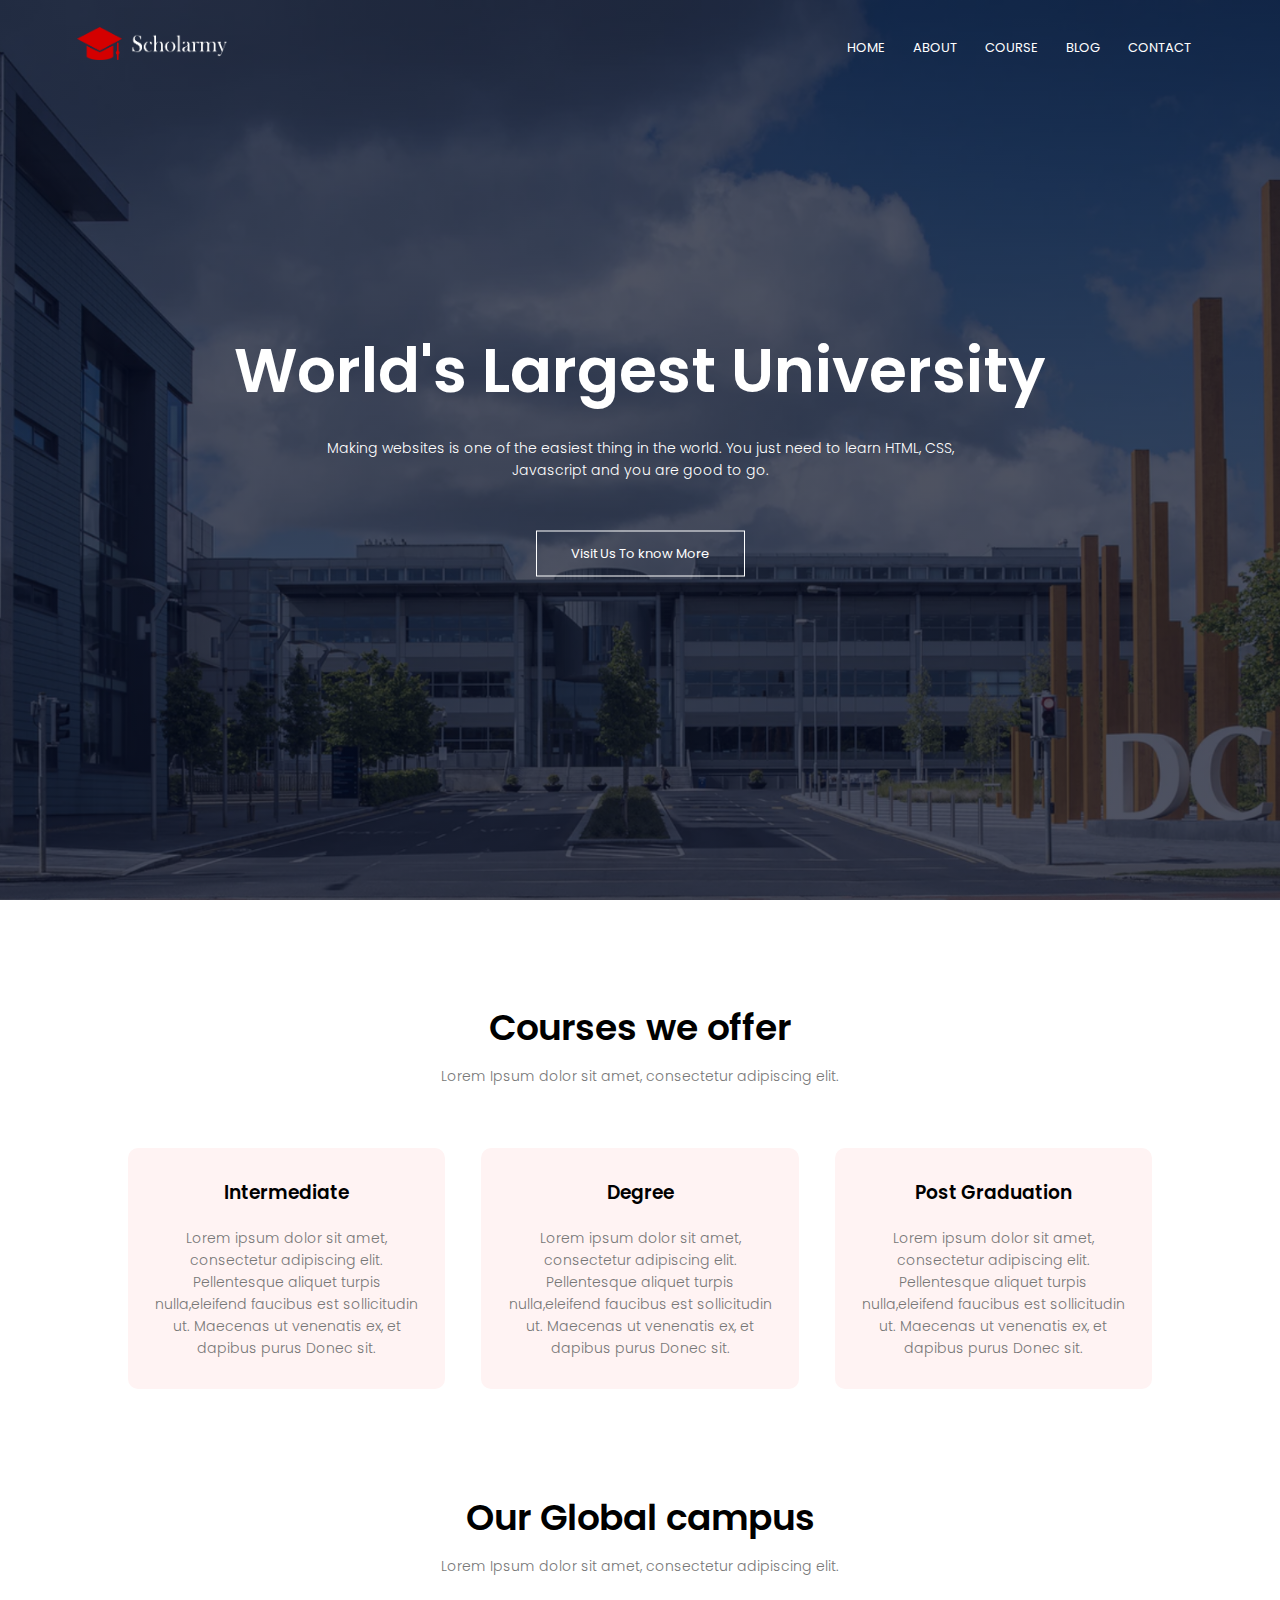
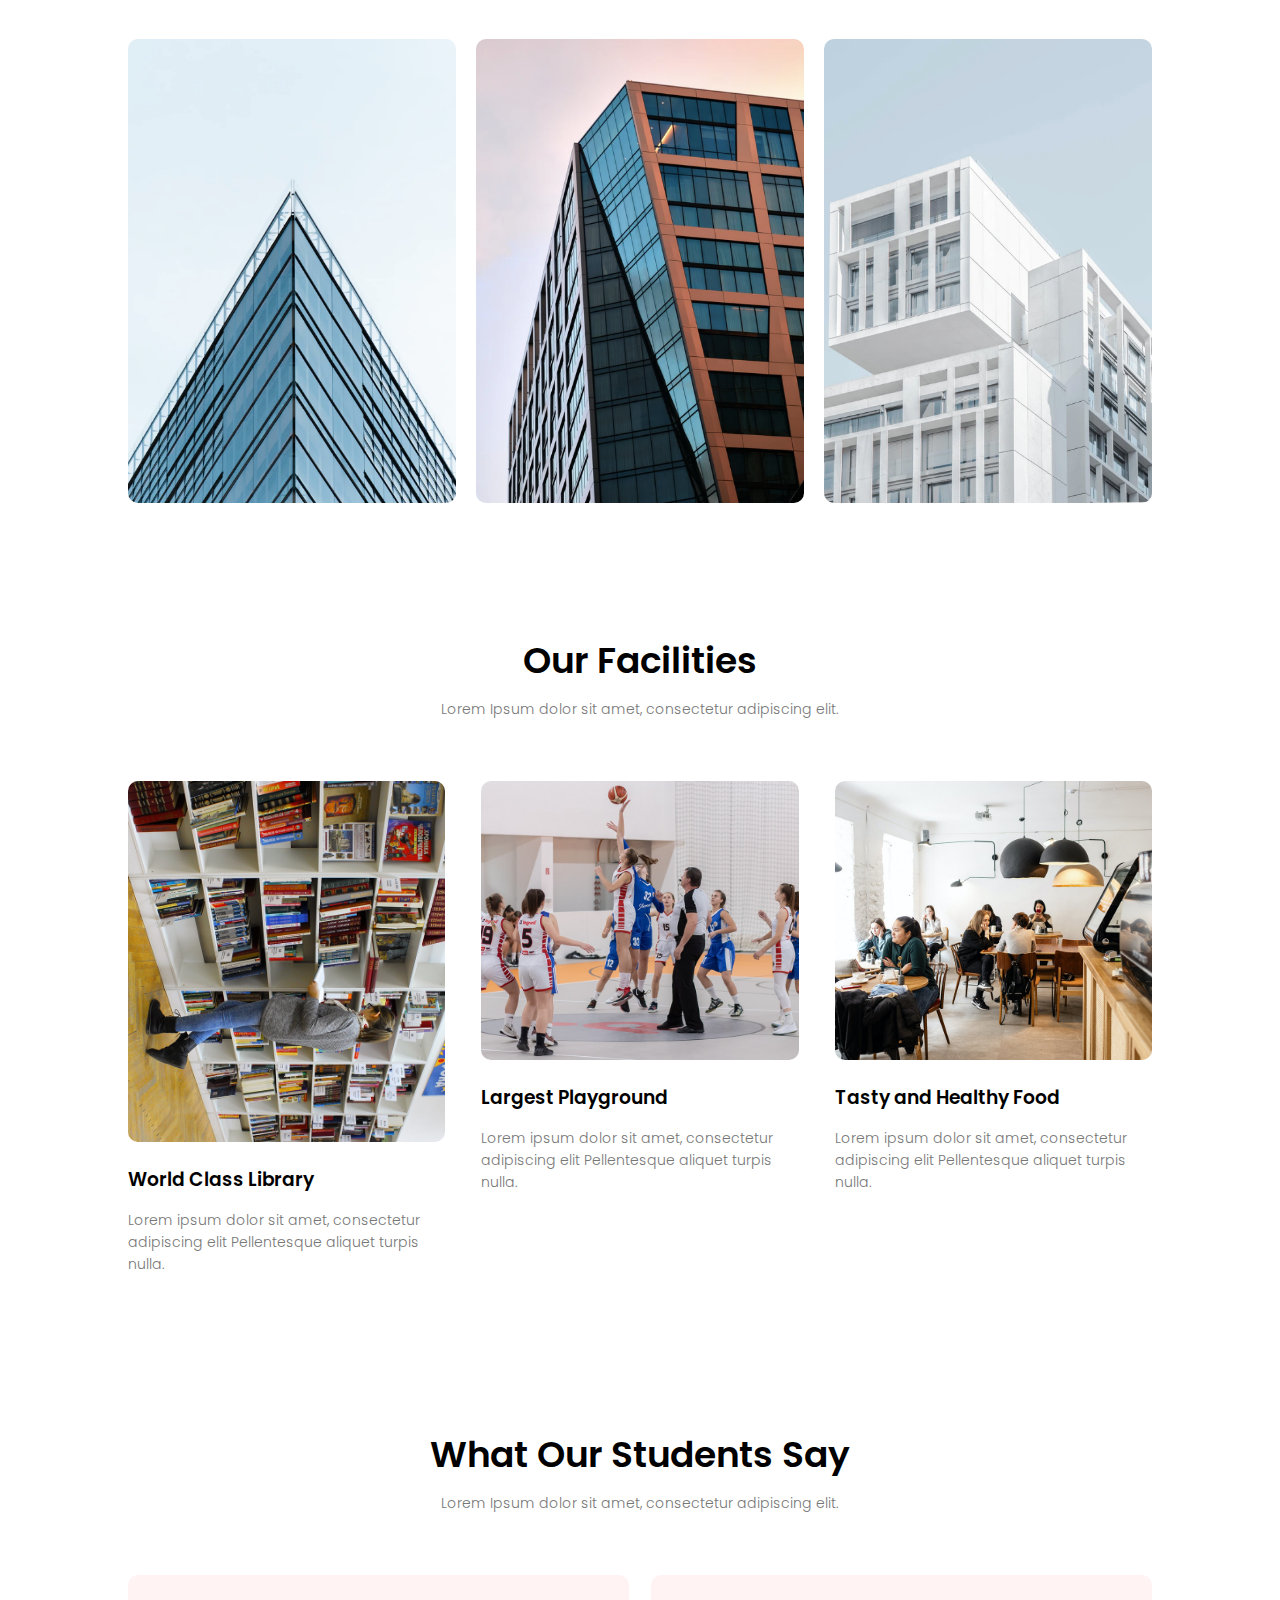
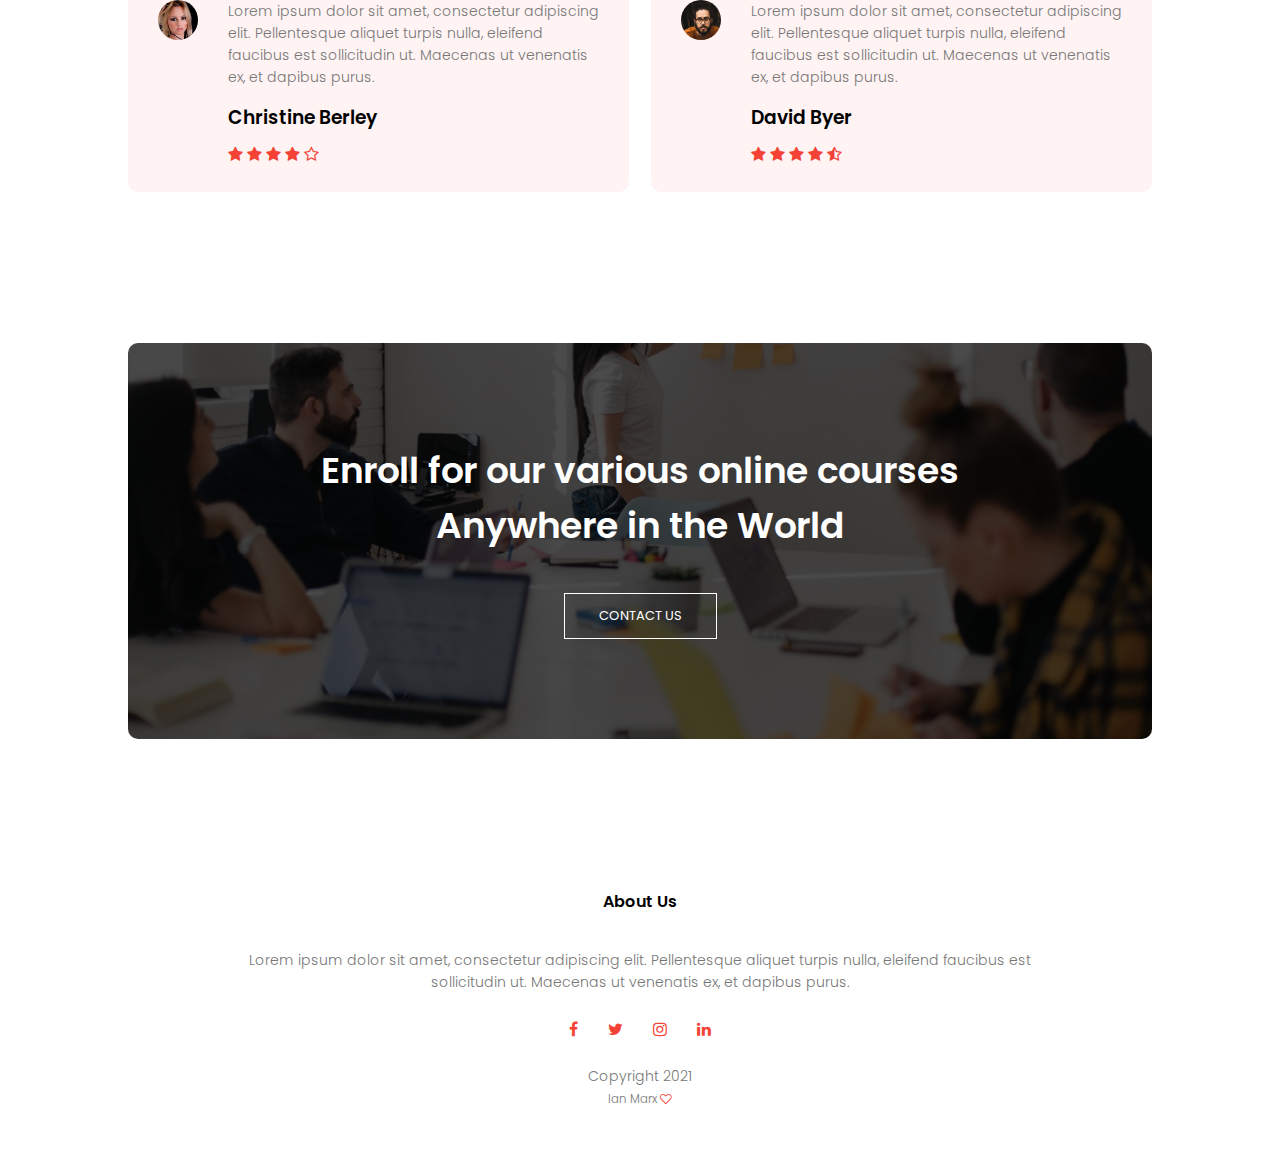
<file: index.html>
<!DOCTYPE html>
<html>
    <head>
        <meta name="viewport" content="with=device-width, initial-scale=1.0">
        <title>Scholarmy</title>
        <link rel="stylesheet" href="style.css">
        <link rel="preconnect" href="https://fonts.gstatic.com">
        <link href="https://fonts.googleapis.com/css2?family=Poppins:wght@100;200;300;400;600;700&display=swap" rel="stylesheet">
        <link rel="stylesheet" href="https://stackpath.bootstrapcdn.com/font-awesome/4.7.0/css/font-awesome.min.css">
    </head>
    <body>
        <section class="header">
            <nav>
                <a href="index.html"><img src="images/logo.png" alt=""></a>
                <div class="nav-links" id="navLinks">
                    <i class="fa fa-times" onclick="hideMenu()"></i>
                    <ul>
                        <li><a href="index.html">HOME</a></li>
                        <li><a href="about.html">ABOUT</a></li>
                        <li><a href="course.html">COURSE</a></li>
                        <li><a href="blog.html">BLOG</a></li>
                        <li><a href="contact.html">CONTACT</a></li>
                    </ul>
                </div>
                <i class="fa fa-bars"onclick="showMenu()"></i>
            </nav>
            <div class="text-box">
                <h1>World's Largest University</h1>
                <p>Making websites is one of the easiest thing in the world.
                    You just need to learn HTML, CSS,<br>Javascript and you are good to go.
                </p>
                <a href="" class="hero-btn">Visit Us To know More</a>
            </div>
        </section>
        <!--Course-->
<section class="course">
     <h1>Courses we offer</h1>
     <p>Lorem Ipsum dolor sit amet, consectetur adipiscing elit.</p>
     <div class="row">
         <div class="course-col">
             <h3>Intermediate</h3>
             <p>Lorem ipsum dolor sit amet, consectetur adipiscing elit.
                 Pellentesque aliquet turpis nulla,eleifend faucibus est
                 sollicitudin ut. Maecenas ut venenatis ex, et dapibus purus
                 Donec sit.
             </p>
         </div>
         <div class="course-col">
            <h3>Degree</h3>
            <p>Lorem ipsum dolor sit amet, consectetur adipiscing elit.
                Pellentesque aliquet turpis nulla,eleifend faucibus est
                sollicitudin ut. Maecenas ut venenatis ex, et dapibus purus
                Donec sit.
            </p>
        </div>
        <div class="course-col">
            <h3>Post Graduation</h3>
            <p>Lorem ipsum dolor sit amet, consectetur adipiscing elit.
                Pellentesque aliquet turpis nulla,eleifend faucibus est
                sollicitudin ut. Maecenas ut venenatis ex, et dapibus purus
                Donec sit.
            </p>
        </div>
     </div>
</section>

<!--campus-->
<section class="campus">
    <h1>Our Global campus</h1>
    <p>Lorem Ipsum dolor sit amet, consectetur adipiscing elit.</p>
    <div class="row">
        <div class="campus-col">
            <img src="images/london.png">
            <div class="layer">
                <h3>LONDON</h3>
            </div>
        </div>
        <div class="campus-col">
            <img src="images/newyork.png">
            <div class="layer">
                <h3>NEW YORK</h3>
            </div>
        </div>
        <div class="campus-col">
            <img src="images/washington.png">
            <div class="layer">
                <h3>WASHINGTON</h3>
            </div>
        </div>
    </div>
</section>
<!--facilities-->
<section class="facilities">
    <h1>Our Facilities</h1>
    <p>Lorem Ipsum dolor sit amet, consectetur adipiscing elit.</p>
    <div class="row">
        <div class="facilities-col">
            <img src="images/library.png">
            <h3>World Class Library</h3>
            <p>Lorem ipsum dolor sit amet, consectetur adipiscing elit
                Pellentesque aliquet turpis nulla.
            </p>
        </div>
        <div class="facilities-col">
            <img src="images/basketball.png">
            <h3>Largest Playground</h3>
            <p>Lorem ipsum dolor sit amet, consectetur adipiscing elit
                Pellentesque aliquet turpis nulla.
            </p>
        </div>
        <div class="facilities-col">
            <img src="images/cafeteria.png">
            <h3>Tasty and Healthy Food</h3>
            <p>Lorem ipsum dolor sit amet, consectetur adipiscing elit
                Pellentesque aliquet turpis nulla.
            </p>
        </div>
    </div>
</section>

<!--testimonials-->
<section class="testimonials">
    <h1>What Our Students Say</h1>
    <p>Lorem Ipsum dolor sit amet, consectetur adipiscing elit.</p>
     <div class="row">
         <div class="testimonial-col">
             <img src="images/user1.jpg">
         <div>
         <p>
             Lorem ipsum dolor sit amet, consectetur adipiscing
             elit. Pellentesque aliquet turpis nulla, eleifend
             faucibus est sollicitudin ut. Maecenas ut venenatis ex,
             et dapibus purus.
             <h3>Christine Berley</h3>
             <i class="fa fa-star"></i>
             <i class="fa fa-star"></i>
             <i class="fa fa-star"></i>
             <i class="fa fa-star"></i>
             <i class="fa fa-star-o"></i>
         </p>
     </div>
     </div>
     <div class="testimonial-col">
        <img src="images/user2.jpg">
    <div>
    <p>
        Lorem ipsum dolor sit amet, consectetur adipiscing
        elit. Pellentesque aliquet turpis nulla, eleifend
        faucibus est sollicitudin ut. Maecenas ut venenatis ex,
        et dapibus purus.</p>
        <h3>David Byer</h3>
        <i class="fa fa-star"></i>
             <i class="fa fa-star"></i>
             <i class="fa fa-star"></i>
             <i class="fa fa-star"></i>
             <i class="fa fa-star-half-o"></i>
    </p>
</div>
</div>
</section>


<!--call to action-->
<section class="cta">
    <h1>Enroll for our various online courses<br>Anywhere in the World</h1>
    <a href="" class="hero-btn">CONTACT US</a>
</section>

<!--footer-->
<section class="footer">
    <h4>About Us</h4>
    <p> 
        Lorem ipsum dolor sit amet, consectetur adipiscing
        elit. Pellentesque aliquet turpis nulla, eleifend
        faucibus est<br>sollicitudin ut. Maecenas ut venenatis ex,
        et dapibus purus.</p>
        <div class="icons">
            <i class="fa fa-facebook"></i>
            <i class="fa fa-twitter"></i>
            <i class="fa fa-instagram"></i>
            <i class="fa fa-linkedin"></i>
        </div>
        <p>Copyright 2021 <br> <small>Ian Marx <i class="fa fa-heart-o"></i></small></p>

</section>


        <!--javascript for toggle menu-->
        <script>
            var navLinks = document.getElementById("navLinks");
            
            function showMenu(){
                navLinks.style.right = "0";
            }
            function hideMenu(){
                navLinks.style.right = "-200px";
            }
        </script>

    </body>

</html>
</file>
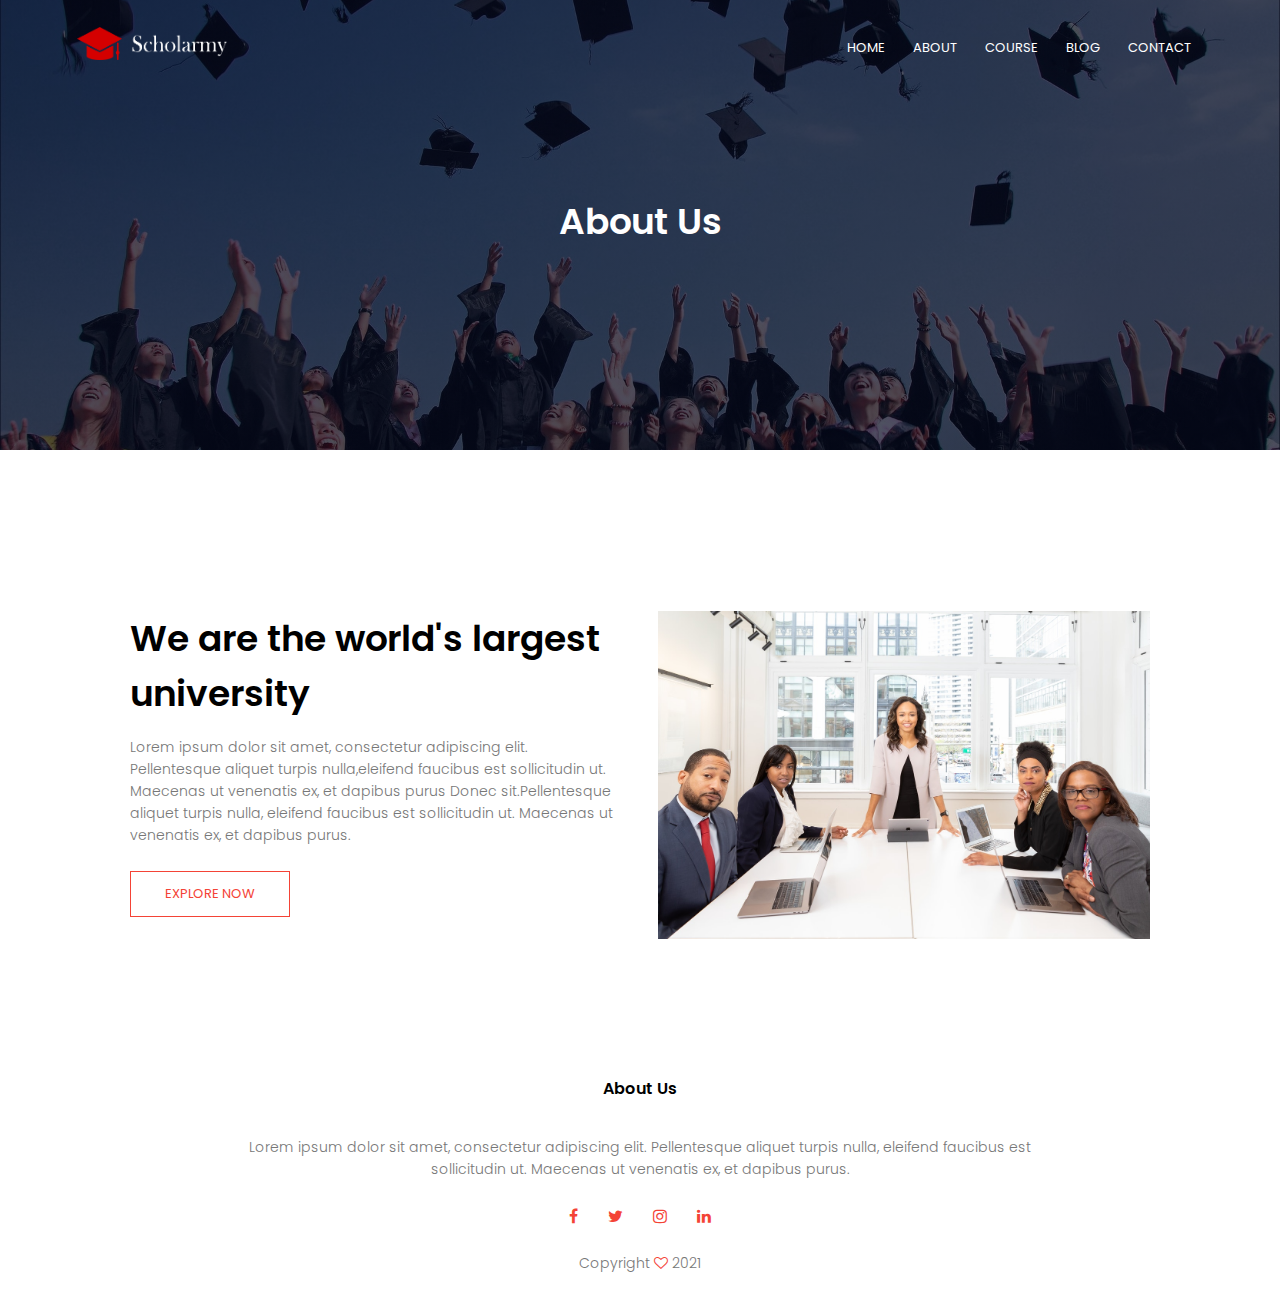
<file: about.html>
<!DOCTYPE html>
<html>
    <head>
        <meta name="viewport" content="with=device-width, initial-scale=1.0">
        <title>Scholarmy</title>
        <link rel="stylesheet" href="style.css">
        <link rel="preconnect" href="https://fonts.gstatic.com">
        <link href="https://fonts.googleapis.com/css2?family=Poppins:wght@100;200;300;400;600;700&display=swap" rel="stylesheet">
        <link rel="stylesheet" href="https://stackpath.bootstrapcdn.com/font-awesome/4.7.0/css/font-awesome.min.css">
    </head>
    <body>
        <section class="sub-header">
            <nav>
                <a href="index.html"><img src="images/logo.png" alt=""></a>
                <div class="nav-links" id="navLinks">
                    <i class="fa fa-times" onclick="hideMenu()"></i>
                    <ul>
                        <li><a href="index.html">HOME</a></li>
                        <li><a href="about.html">ABOUT</a></li>
                        <li><a href="course.html">COURSE</a></li>
                        <li><a href="blog.html">BLOG</a></li>
                        <li><a href="contact.html">CONTACT</a></li>
                    </ul>
                </div>
                <i class="fa fa-bars"onclick="showMenu()"></i>
            </nav>
           <h1>About Us</h1>
        </section>

        <!--about us content-->
        <section class="about-us">
            <div class="row">
                <div class="about-col">
                    <h1>We are the world's largest university</h1>
                    <p>Lorem ipsum dolor sit amet, consectetur adipiscing elit.
                        Pellentesque aliquet turpis nulla,eleifend faucibus est
                        sollicitudin ut. Maecenas ut venenatis ex, et dapibus purus
                        Donec sit.Pellentesque aliquet turpis nulla, eleifend
                        faucibus est sollicitudin ut. Maecenas ut venenatis ex,
                        et dapibus purus.
                    </p>
                    <a href="" class="hero-btn red-btn">EXPLORE NOW</a>
                </div>
                <div class="about-col">
                    <img src="images/about.jpg">
                </div>
            </div>
        </section>
    
<!--footer-->
<section class="footer">
    <h4>About Us</h4>
    <p> 
        Lorem ipsum dolor sit amet, consectetur adipiscing
        elit. Pellentesque aliquet turpis nulla, eleifend
        faucibus est<br>sollicitudin ut. Maecenas ut venenatis ex,
        et dapibus purus.</p>
        <div class="icons">
            <i class="fa fa-facebook"></i>
            <i class="fa fa-twitter"></i>
            <i class="fa fa-instagram"></i>
            <i class="fa fa-linkedin"></i>
        </div>
        <p>Copyright <i class="fa fa-heart-o"></i> 2021</p>

</section>


        <!--javascript for toggle menu-->
        <script>
            var navLinks = document.getElementById("navLinks");
            
            function showMenu(){
                navLinks.style.right = "0";
            }
            function hideMenu(){
                navLinks.style.right = "-200px";
            }
        </script>

    </body>

</html>
</file>
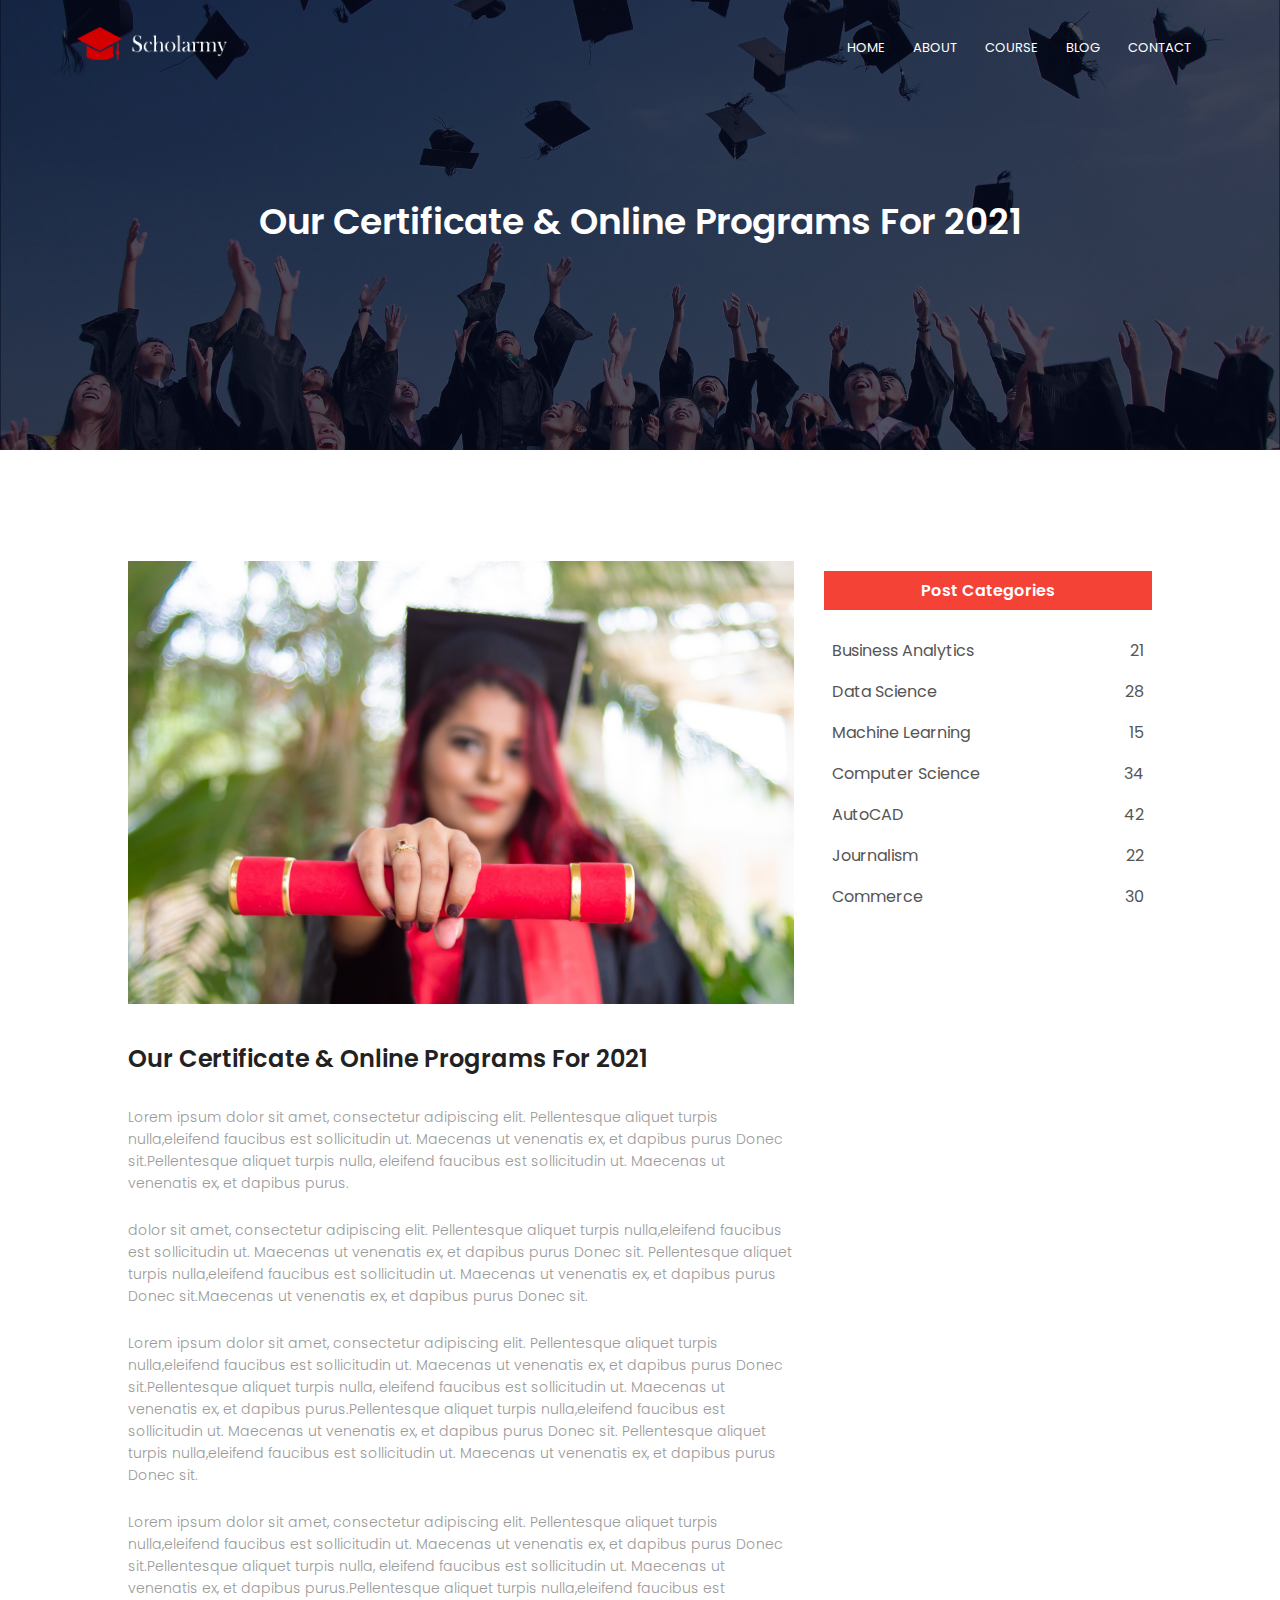
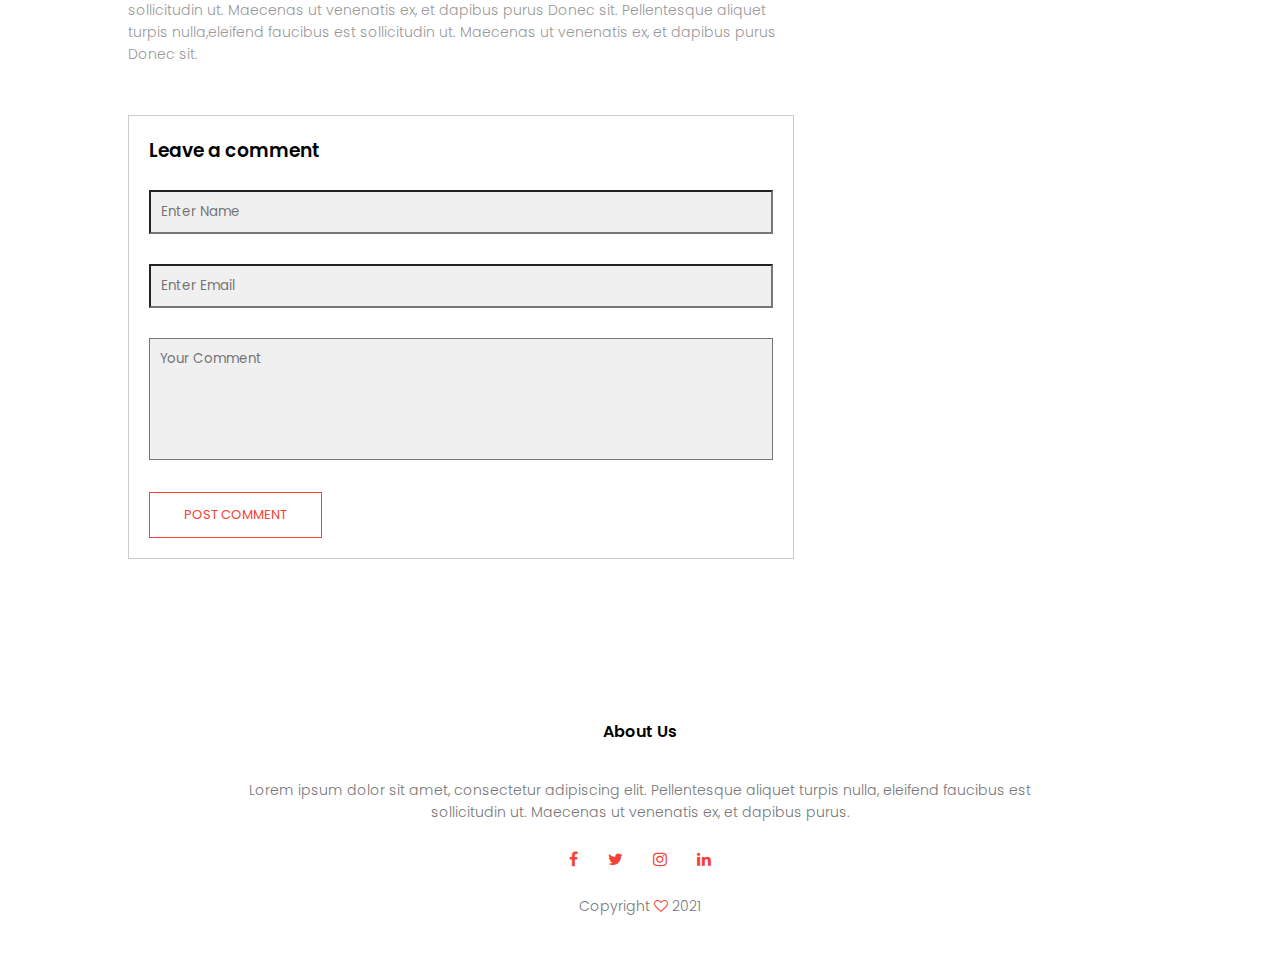
<file: blog.html>
<!DOCTYPE html>
<html>
    <head>
        <meta name="viewport" content="with=device-width, initial-scale=1.0">
        <title>Scholarmy</title>
        <link rel="stylesheet" href="style.css">
        <link rel="preconnect" href="https://fonts.gstatic.com">
        <link href="https://fonts.googleapis.com/css2?family=Poppins:wght@100;200;300;400;600;700&display=swap" rel="stylesheet">
        <link rel="stylesheet" href="https://stackpath.bootstrapcdn.com/font-awesome/4.7.0/css/font-awesome.min.css">
    </head>
    <body>
        <section class="sub-header">
            <nav>
                <a href="index.html"><img src="images/logo.png" alt=""></a>
                <div class="nav-links" id="navLinks">
                    <i class="fa fa-times" onclick="hideMenu()"></i>
                    <ul>
                        <li><a href="index.html">HOME</a></li>
                        <li><a href="about.html">ABOUT</a></li>
                        <li><a href="course.html">COURSE</a></li>
                        <li><a href="blog.html">BLOG</a></li>
                        <li><a href="contact.html">CONTACT</a></li>
                    </ul>
                </div>
                <i class="fa fa-bars"onclick="showMenu()"></i>
            </nav>
           <h1>Our Certificate & Online Programs For 2021</h1>
        </section>


        <!--blog page content-->
        <section class="blog-content">
            <div class="row">
                <div class="blog-left">
                    <img src="images/certificate.jpg">
                    <h2>Our Certificate & Online Programs For 2021</h2>
                    <p>Lorem ipsum dolor sit amet, consectetur adipiscing elit.
                        Pellentesque aliquet turpis nulla,eleifend faucibus est
                        sollicitudin ut. Maecenas ut venenatis ex, et dapibus purus
                        Donec sit.Pellentesque aliquet turpis nulla, eleifend
                        faucibus est sollicitudin ut. Maecenas ut venenatis ex,
                        et dapibus purus.</p>
                        <br>
                        <p>dolor sit amet, consectetur adipiscing elit.
                            Pellentesque aliquet turpis nulla,eleifend faucibus est
                            sollicitudin ut. Maecenas ut venenatis ex, et dapibus purus
                            Donec sit. Pellentesque aliquet turpis nulla,eleifend faucibus est
                            sollicitudin ut. Maecenas ut venenatis ex, et dapibus purus
                            Donec sit.Maecenas ut venenatis ex, et dapibus purus
                            Donec sit.
                        </p>
                            <br>
                        <p>Lorem ipsum dolor sit amet, consectetur adipiscing elit.
                            Pellentesque aliquet turpis nulla,eleifend faucibus est
                            sollicitudin ut. Maecenas ut venenatis ex, et dapibus purus
                            Donec sit.Pellentesque aliquet turpis nulla, eleifend
                            faucibus est sollicitudin ut. Maecenas ut venenatis ex,
                            et dapibus purus.Pellentesque aliquet turpis nulla,eleifend faucibus est
                            sollicitudin ut. Maecenas ut venenatis ex, et dapibus purus
                            Donec sit. Pellentesque aliquet turpis nulla,eleifend faucibus est
                            sollicitudin ut. Maecenas ut venenatis ex, et dapibus purus
                            Donec sit.</p>
                        <br>
                        <p>Lorem ipsum dolor sit amet, consectetur adipiscing elit.
                            Pellentesque aliquet turpis nulla,eleifend faucibus est
                            sollicitudin ut. Maecenas ut venenatis ex, et dapibus purus
                            Donec sit.Pellentesque aliquet turpis nulla, eleifend
                            faucibus est sollicitudin ut. Maecenas ut venenatis ex,
                            et dapibus purus.Pellentesque aliquet turpis nulla,eleifend faucibus est
                            sollicitudin ut. Maecenas ut venenatis ex, et dapibus purus
                            Donec sit. Pellentesque aliquet turpis nulla,eleifend faucibus est
                            sollicitudin ut. Maecenas ut venenatis ex, et dapibus purus
                            Donec sit.</p>


                            <div class="comment-box">
                                <h3>Leave a comment</h3>

                                <form class="comment-form">
                                    <input type="text" placeholder="Enter Name" required="required">
                                    <input type="email" placeholder="Enter Email" required="required">
                                    <textarea rows="5" placeholder="Your Comment" required="required"></textarea>
                                    <button type="submit" class="hero-btn red-btn">POST COMMENT</button>
                                </form>
                            </div>


                </div>
                <div class="blog-right">
                    <h3>Post Categories</h3>
                    <div>
                        <span>Business Analytics</span>
                        <span>21</span>
                    </div>
                    <div>
                        <span>Data Science</span>
                        <span>28</span>
                    </div>
                    <div>
                        <span>Machine Learning</span>
                        <span>15</span>
                    </div>
                    <div>
                        <span>Computer Science</span>
                        <span>34</span>
                    </div>
                    <div>
                        <span>AutoCAD</span>
                        <span>42</span>
                    </div>
                    <div>
                        <span>Journalism</span>
                        <span>22</span>
                    </div>
                    <div>
                        <span>Commerce</span>
                        <span>30</span>
                    </div>
                </div>
            </div>
        </section>
<!--footer-->
<section class="footer">
    <h4>About Us</h4>
    <p> 
        Lorem ipsum dolor sit amet, consectetur adipiscing
        elit. Pellentesque aliquet turpis nulla, eleifend
        faucibus est<br>sollicitudin ut. Maecenas ut venenatis ex,
        et dapibus purus.</p>
        <div class="icons">
            <i class="fa fa-facebook"></i>
            <i class="fa fa-twitter"></i>
            <i class="fa fa-instagram"></i>
            <i class="fa fa-linkedin"></i>
        </div>
        <p>Copyright <i class="fa fa-heart-o"></i> 2021</p>

</section>


        <!--javascript for toggle menu-->
        <script>
            var navLinks = document.getElementById("navLinks");
            
            function showMenu(){
                navLinks.style.right = "0";
            }
            function hideMenu(){
                navLinks.style.right = "-200px";
            }
        </script>

    </body>

</html>
</file>
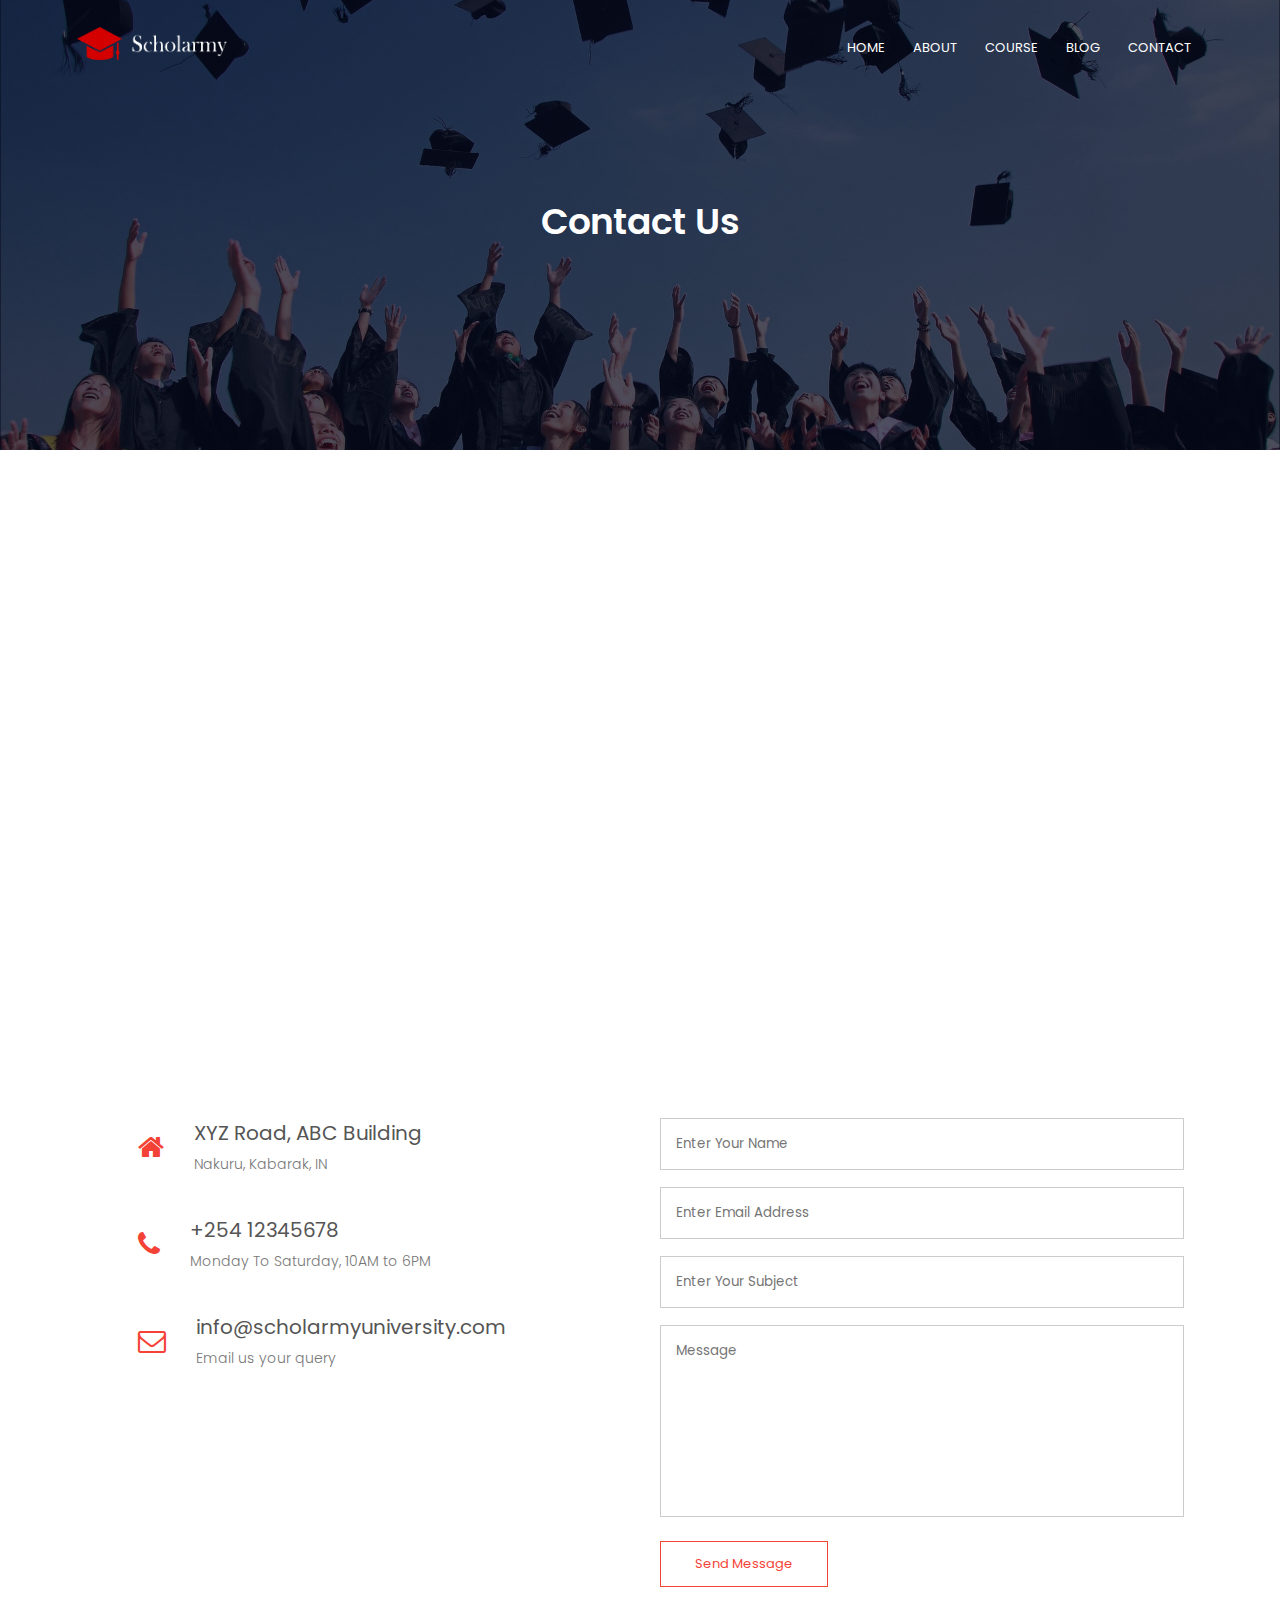
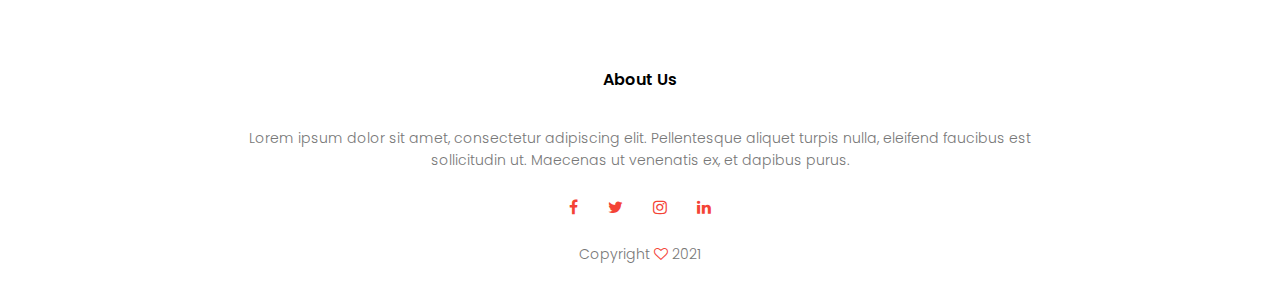
<file: contact.html>
<!DOCTYPE html>
<html>
    <head>
        <meta name="viewport" content="with=device-width, initial-scale=1.0">
        <title>Scholarmy</title>
        <link rel="stylesheet" href="style.css">
        <link rel="preconnect" href="https://fonts.gstatic.com">
        <link href="https://fonts.googleapis.com/css2?family=Poppins:wght@100;200;300;400;600;700&display=swap" rel="stylesheet">
        <link rel="stylesheet" href="https://stackpath.bootstrapcdn.com/font-awesome/4.7.0/css/font-awesome.min.css">
    </head>
    <body>
        <section class="sub-header">
            <nav>
                <a href="index.html"><img src="images/logo.png" alt=""></a>
                <div class="nav-links" id="navLinks">
                    <i class="fa fa-times" onclick="hideMenu()"></i>
                    <ul>
                        <li><a href="index.html">HOME</a></li>
                        <li><a href="about.html">ABOUT</a></li>
                        <li><a href="course.html">COURSE</a></li>
                        <li><a href="blog.html">BLOG</a></li>
                        <li><a href="contact.html">CONTACT</a></li>
                    </ul>
                </div>
                <i class="fa fa-bars"onclick="showMenu()"></i>
            </nav>
           <h1>Contact Us</h1>
        </section>

        <!--contact us-->
        <section class="location">
            <iframe src="https://www.google.com/maps/embed?pb=!1m18!1m12!1m3!1d3989.8012782173255!2d35.9628013143005!3d-0.1674646354749901!2m3!1f0!2f0!3f0!3m2!1i1024!2i768!4f13.1!3m3!1m2!1s0x1829f6f367bba6d9%3A0x363c14244dccdde!2sKabarak%20university!5e0!3m2!1sen!2ske!4v1623409896107!5m2!1sen!2ske" width="600" height="450" style="border:0;" allowfullscreen="" loading="lazy"></iframe>
        </section>

        <section class="contact-us">
            <div class="row">
                <div class="contact-col">
                    <div>
                        <i class="fa fa-home"></i>
                        <span>
                           <h5>XYZ Road, ABC Building</h5>
                           <p>  Nakuru, Kabarak, IN</p> 
                        </span>
                    </div>
                    <div>
                        <i class="fa fa-phone"></i>
                        <span>
                           <h5>+254 12345678</h5>
                           <p>Monday To Saturday, 10AM to 6PM</p> 
                        </span>
                    </div>
                    <div>
                        <i class="fa fa-envelope-o"></i>
                        <span>
                           <h5>info@scholarmyuniversity.com</h5>
                           <p>Email us your query</p> 
                        </span>
                    </div>
                </div>
                <div class="contact-col">
                    <form action="formhandler.php" method="POST">
                        <input type="text" name="name" placeholder="Enter Your Name" required="required">
                        <input type="email" name="email" placeholder="Enter Email Address" required="required">
                        <input type="text" name="subject" placeholder="Enter Your Subject" required="required">
                        <textarea rows="8" name="message" placeholder="Message" required="required"></textarea>
                        <button type="submit" class="hero-btn red-btn">Send Message</button>
                    </form>
                </div>
            </div>
        </section>
      
<!--footer-->
<section class="footer">
    <h4>About Us</h4>
    <p> 
        Lorem ipsum dolor sit amet, consectetur adipiscing
        elit. Pellentesque aliquet turpis nulla, eleifend
        faucibus est<br>sollicitudin ut. Maecenas ut venenatis ex,
        et dapibus purus.</p>
        <div class="icons">
            <i class="fa fa-facebook"></i>
            <i class="fa fa-twitter"></i>
            <i class="fa fa-instagram"></i>
            <i class="fa fa-linkedin"></i>
        </div>
        <p>Copyright <i class="fa fa-heart-o"></i> 2021</p>

</section>


        <!--javascript for toggle menu-->
        <script>
            var navLinks = document.getElementById("navLinks");
            
            function showMenu(){
                navLinks.style.right = "0";
            }
            function hideMenu(){
                navLinks.style.right = "-200px";
            }
        </script>

    </body>

</html>
</file>
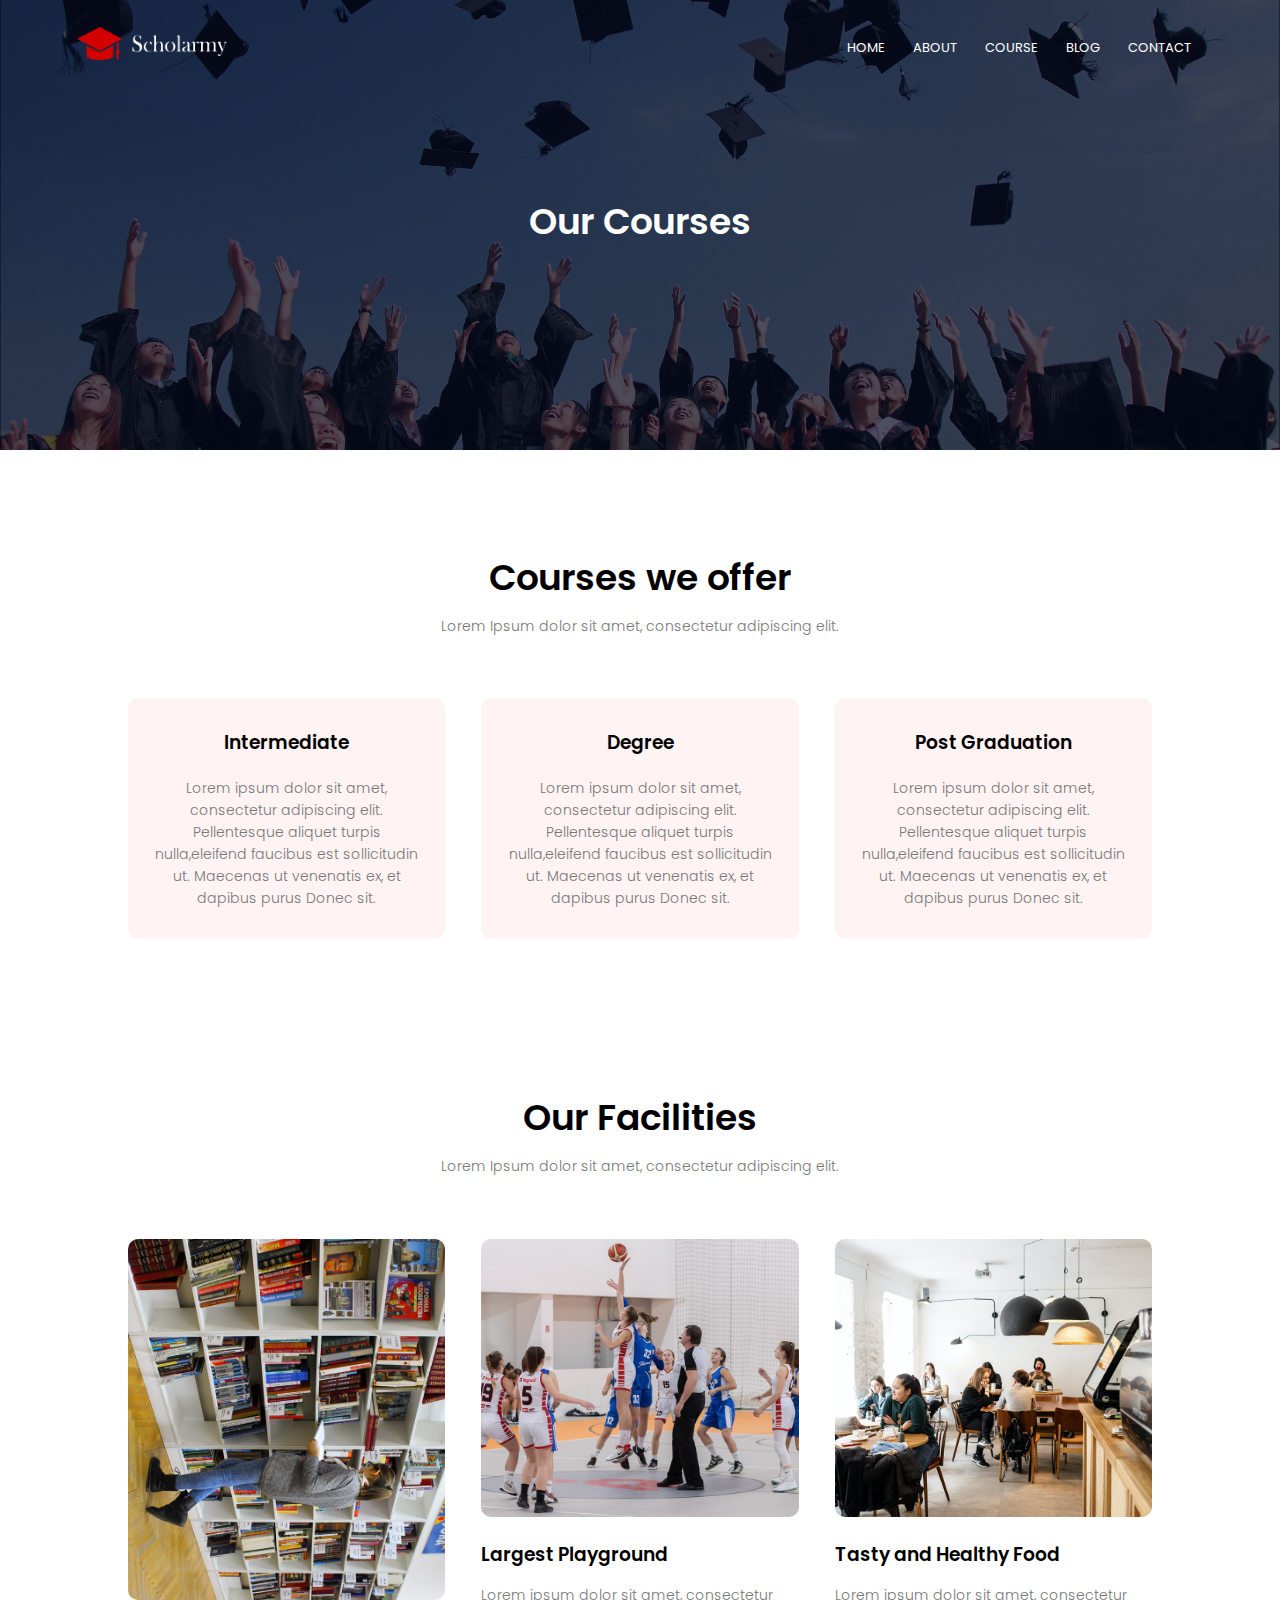
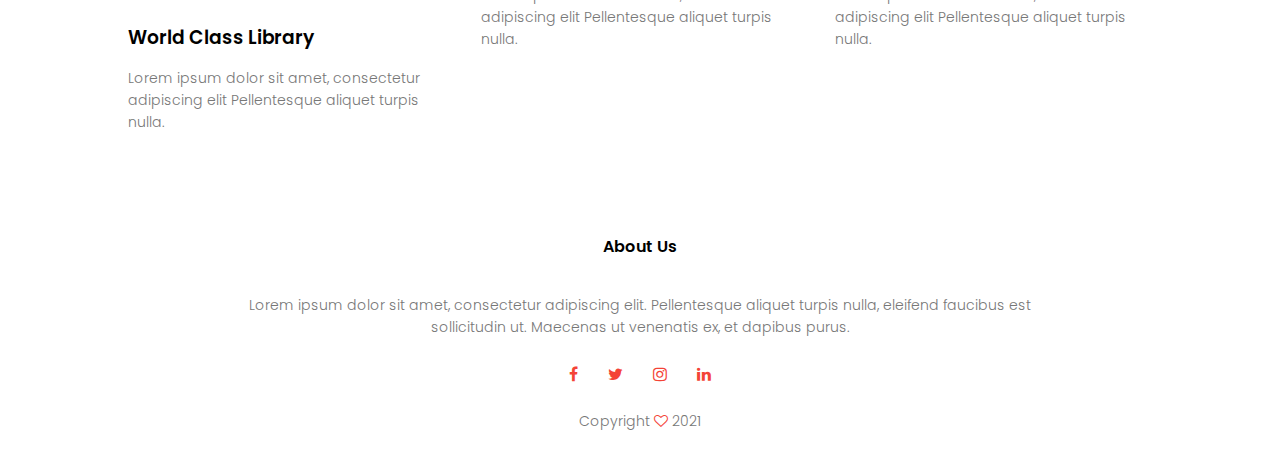
<file: course.html>
<!DOCTYPE html>
<html>
    <head>
        <meta name="viewport" content="with=device-width, initial-scale=1.0">
        <title>Scholarmy</title>
        <link rel="stylesheet" href="style.css">
        <link rel="preconnect" href="https://fonts.gstatic.com">
        <link href="https://fonts.googleapis.com/css2?family=Poppins:wght@100;200;300;400;600;700&display=swap" rel="stylesheet">
        <link rel="stylesheet" href="https://stackpath.bootstrapcdn.com/font-awesome/4.7.0/css/font-awesome.min.css">
    </head>
    <body>
        <section class="sub-header">
            <nav>
                <a href="index.html"><img src="images/logo.png" alt=""></a>
                <div class="nav-links" id="navLinks">
                    <i class="fa fa-times" onclick="hideMenu()"></i>
                    <ul>
                        <li><a href="index.html">HOME</a></li>
                        <li><a href="about.html">ABOUT</a></li>
                        <li><a href="course.html">COURSE</a></li>
                        <li><a href="blog.html">BLOG</a></li>
                        <li><a href="contact.html">CONTACT</a></li>
                    </ul>
                </div>
                <i class="fa fa-bars"onclick="showMenu()"></i>
            </nav>
           <h1>Our Courses</h1>
        </section>

        <!--course-->

        <section class="course">
            <h1>Courses we offer</h1>
            <p>Lorem Ipsum dolor sit amet, consectetur adipiscing elit.</p>
            <div class="row">
                <div class="course-col">
                    <h3>Intermediate</h3>
                    <p>Lorem ipsum dolor sit amet, consectetur adipiscing elit.
                        Pellentesque aliquet turpis nulla,eleifend faucibus est
                        sollicitudin ut. Maecenas ut venenatis ex, et dapibus purus
                        Donec sit.
                    </p>
                </div>
                <div class="course-col">
                   <h3>Degree</h3>
                   <p>Lorem ipsum dolor sit amet, consectetur adipiscing elit.
                       Pellentesque aliquet turpis nulla,eleifend faucibus est
                       sollicitudin ut. Maecenas ut venenatis ex, et dapibus purus
                       Donec sit.
                   </p>
               </div>
               <div class="course-col">
                   <h3>Post Graduation</h3>
                   <p>Lorem ipsum dolor sit amet, consectetur adipiscing elit.
                       Pellentesque aliquet turpis nulla,eleifend faucibus est
                       sollicitudin ut. Maecenas ut venenatis ex, et dapibus purus
                       Donec sit.
                   </p>
               </div>
            </div>
       </section>
       <!--facilities-->
<section class="facilities">
    <h1>Our Facilities</h1>
    <p>Lorem Ipsum dolor sit amet, consectetur adipiscing elit.</p>
    <div class="row">
        <div class="facilities-col">
            <img src="images/library.png">
            <h3>World Class Library</h3>
            <p>Lorem ipsum dolor sit amet, consectetur adipiscing elit
                Pellentesque aliquet turpis nulla.
            </p>
        </div>
        <div class="facilities-col">
            <img src="images/basketball.png">
            <h3>Largest Playground</h3>
            <p>Lorem ipsum dolor sit amet, consectetur adipiscing elit
                Pellentesque aliquet turpis nulla.
            </p>
        </div>
        <div class="facilities-col">
            <img src="images/cafeteria.png">
            <h3>Tasty and Healthy Food</h3>
            <p>Lorem ipsum dolor sit amet, consectetur adipiscing elit
                Pellentesque aliquet turpis nulla.
            </p>
        </div>
    </div>
</section>

<!--footer-->
<section class="footer">
    <h4>About Us</h4>
    <p> 
        Lorem ipsum dolor sit amet, consectetur adipiscing
        elit. Pellentesque aliquet turpis nulla, eleifend
        faucibus est<br>sollicitudin ut. Maecenas ut venenatis ex,
        et dapibus purus.</p>
        <div class="icons">
            <i class="fa fa-facebook"></i>
            <i class="fa fa-twitter"></i>
            <i class="fa fa-instagram"></i>
            <i class="fa fa-linkedin"></i>
        </div>
        <p>Copyright <i class="fa fa-heart-o"></i> 2021</p>

</section>


        <!--javascript for toggle menu-->
        <script>
            var navLinks = document.getElementById("navLinks");
            
            function showMenu(){
                navLinks.style.right = "0";
            }
            function hideMenu(){
                navLinks.style.right = "-200px";
            }
        </script>

    </body>

</html>
</file>
<file: style.css>
*{
    margin: 0%;
    padding: 0;
    font-family: 'Poppins', sans-serif;
}
.header{
    min-height: 100vh;
    width: 100%;
    background-image: linear-gradient(rgba(4,9,30,0.7),rgba(4,9,30,0.7)),url(images/banner.png);
    background-position: center;
    background-size: cover;
    position: relative;
}
nav{
    display: flex;
    padding: 2% 6%;
    justify-content: space-between;
    align-items: center;
}
nav img{
    width: 150px;
}
.nav-links{
    flex: 1;
    text-align: right;
}
.nav-links ul li{
    list-style: none;
    display: inline-block;
    padding: 8px 12px;
    position: relative;
}
.nav-links ul li a{
    color: #fff;
    text-decoration: none;
    font-size: 13px;
}
.nav-links ul li a:hover{
    color: rgb(0, 105, 124);
}
.nav-links ul li::after{
    content: '';
    width: 0%;
    height: 2px;
    background: #f44336;
    display: block;
    margin: auto;
    transition: 0.5s;
}
.nav-links ul li:hover::after{
    width: 100%;
}
.text-box{
    width: 90%;
    color: #fff;
    position: absolute;
    top: 50%;
    left: 50%;
    transform: translate(-50%,-50%);
    text-align: center;
}
.text-box h1{
    font-size: 62px;
}
.text-box p{
    margin: 10px 0 40px;
    font-size: 14px;
    color: #fff;
}
.hero-btn{
    display: inline-block;
    text-decoration: none;
    color: #fff;
    border: 1px solid #fff;
    padding: 12px 34px;
    font-size: 13px;
    background: transparent;
    position: relative;
    cursor: pointer;
}
.hero-btn:hover{
    border: 1px solid #f44336;
    background: #f44336;
    transition: 1s;
}
nav .fa{
    display: none;
}
@media(max-width: 700px){
    .text-box h1{
        font-size: 20px;
    }
    .nav-links ul li{
       display: block; 
    }
    .nav-links{
        position: fixed;
        background: #f44336;
        height: 100vh;
        width: 200px;
        top: 0;
        right: -200px;
        text-align: left;
        z-index: 2;
        transition: 1s;
    }
    nav .fa{
        display: block;
        color: #fff;
        margin: 10px;
        cursor: pointer;
        font-size: 22px;
    }
    .nav-links ul{
        padding: 30px;
    }
}
/* course */
.course{
    width: 80%;
    margin: auto;
    text-align: center;
    padding-top: 100px;
}
h1{
    font-size: 36px;
    font-weight: 600;
}
p{
    color: #777;
    font-size: 14px;
    font-weight: 300;
    line-height: 22px;
    padding: 10px;

}
.row{
    margin-top: 5%;
    display: flex;
    justify-content: space-between;
}
.course-col{
    flex-basis: 31%;
    background: #fff3f3;
    border-radius: 10px;
    margin-bottom: 5%;
    padding: 20px 12px;
    box-sizing: border-box;
    transition: 0.5s;
}
h3{
    text-align: center;
    font-weight: 600;
    margin: 10px 0;
}
.course-col:hover{
    box-shadow: 0 0 20px 0px rgba(0,0,0,0.2);
}
@media(max-width: 700px){
    .row{
        flex-direction: column;
    }
}
/* campus */
.campus{
   width: 80%; 
   margin: auto;
   text-align: center;
   padding-top: 50px;
}
.campus-col{
    flex-basis: 32%;
    border-radius: 10px;
    margin-bottom: 30px;
    position: relative;
    overflow: hidden;
}
.campus-col img{
    width: 100%;
    display: block;
}
.layer{
    background: transparent;
    height: 100%;
    width: 100%;
    position: absolute;
    top: 0;
    left: 0;
    transition: 0.5s;
}
.layer:hover{
    background: rgba(226,0,0,0.7);
}
.layer h3{
    width: 100%;
    font-weight: 500;
    color: #fff;
    font-size: 26px;
    bottom: 0;
    left: 50%;
    transform: translateX(-50%);
    position: absolute;
    opacity: 0;
    transition: 0.5s;
}
.layer:hover h3{
    bottom: 49%;
    opacity: 1;
}
/* facilities */
.facilities{
    width: 80%;
    margin: auto;
    text-align: center;
    padding-top: 100px;
}
.facilities-col{
    flex-basis: 31%;
    border-radius: 10px;
    margin-bottom: 5%;
    text-align: left;
}
.facilities-col img{
    width: 100%;
    border-radius: 10px;
}
.facilities-col p{
    padding: 0;
}
.facilities-col h3{
    margin-top: 16px;
    margin-bottom: 15px;
    text-align: left;
}
/* testimonials */
.testimonials{
    width: 80%;
    margin: auto;
    padding-top: 100px;
    text-align: center;
}
.testimonial-col{
    flex-basis: 44%;
    border-radius: 10px;
    margin-bottom: 5%;
    text-align: left;
    background: #fff3f3;
    padding: 25px;
    cursor: pointer;
    display: flex;

}
.testimonial-col img{
    height: 40px;
    margin-left: 5px;
    margin-right: 30px;
    border-radius: 50%; 
}
.testimonial-col p{
    padding: 0;
}
.testimonial-col h3{
    margin-top: 15px;
    text-align: left;
}
.testimonial-col .fa{
    color: #f44336;
}
@media(max-width:700px){
    .testimonial-col img{
        margin-left: 0px;
        margin-right: 15px;
    }
}
/* call to action */
.cta{
    margin: 100px auto;
    width: 80%;
    background-image: linear-gradient(rgba(0,0,0,0.7),rgba(0,0,0,0.7)),url(images/banner2.jpg);
    background-position: center;
    background-size: cover;    
    border-radius: 10px;
    text-align: center;
    padding: 100px 0;
}
.cta h1{
    color: #fff;
    margin-bottom: 40px;
    padding: 0;
}
@media(max-width: 700px){
    .cta h1{
        font-size: 24px;
    }
}
/* footer */
.footer{
    width: 100%;
    text-align: center;
    padding: 30px 0;
}
.footer h4{
    margin-bottom: 25px;
    margin-top: 20px;
    font-weight: 600;
}
.icons .fa{
    color: #f44336;
    margin: 0 13px;
    cursor: pointer;
    padding: 18px 0;
}
.fa-heart-o{
    color: #f44336;
}

/* About Us page*/

.sub-header{
    height: 50vh;
    width: 100%;
    background-image: linear-gradient(rgba(4,9,30,0.7),rgba(4,9,30,0.7)),url(images/background.jpg);
    background-position: center;
    background-size: cover;
    text-align: center;
    color: #fff;
}
.sub-header h1{
    margin-top: 100px;
}
.about-us{
    width: 80%;
    margin: auto;
    padding-top: 80px;
    padding-bottom: 50px;
}

.about-col{
    flex-basis: 48%;
    padding: 30px 2px;
}
.about-col img{
    width: 100%;
}
.about-col h1{
    padding-top: 0;
}
.about-col p{
    padding: 15px 0 25px;
}
.red-btn{
    border: 1px solid #f44336;
    background: transparent;
    color: #f44336;
}
.red-btn:hover{
    color: #fff;
}

/*blog-content*/
.blog-content{
    width: 80%;
    margin: auto;
    padding: 60px 0;
}
.blog-left{
    flex-basis: 65%;
}
.blog-left img{
    width: 100%;
}
.blog-left h2{
    color: #222;
    font-weight: 600;
    margin: 30px 0;
}
.blog-left p{
    color: #999;
    padding: 0;
}
.blog-right{
    flex-basis: 32%;
}
.blog-right h3{
    background: #f44336;
    color: #fff;
    padding: 7px 0;
    font-size: 16px;
    margin-bottom: 20px;
}
.blog-right div{
    display: flex;
    align-items: center;
    justify-content: space-between;
    color: #555;
    padding: 8px;
    box-sizing: border-box;
}
.comment-box{
    border: 1px solid #ccc;
    margin: 50px 0;
    padding: 10px 20px;
}
.comment-box h3{
    text-align: left;
}
.comment-form input, .comment-form textarea{
    width: 100%;
    padding: 10px;
    margin: 15px 0;
    box-sizing: border-box;
    outline: none;
    background: #f0f0f0;
    resize: none;
}
.comment-box button{
    margin: 10px 0;
}
@media(max-width:700px){
    .sub-header h1{
        font-size: 24px;
    }
}
/*contact us page*/
.location{
    width: 80%;
    margin: auto;
    padding: 80px 0;
}
.location iframe{
    width: 100%;
}
.contact-us{
    width: 80%;
    margin: auto;
}
.contact-col{
    flex-basis: 48%;
    margin-bottom: 30px;
}
.contact-col div{
    display: flex;
    align-items: center;
    margin-bottom: 40px;
}
.contact-col div .fa{
    font-size: 28px;
    color: #f44336;
    margin: 10px;
    margin-right: 30px;
}
.contact-col div p{
    padding: 0;
}
.contact-col div h5{
    font-size: 20px;
    margin-bottom: 5px;
    color: #555;  
    font-weight: 400;
}
.contact-col input, .contact-col textarea{
    width: 100%;
    padding: 15px;
    margin-bottom: 17px;
    outline: none;
    border: 1px;
    border: 1px solid #ccc;
    resize: none;
}
</file>
